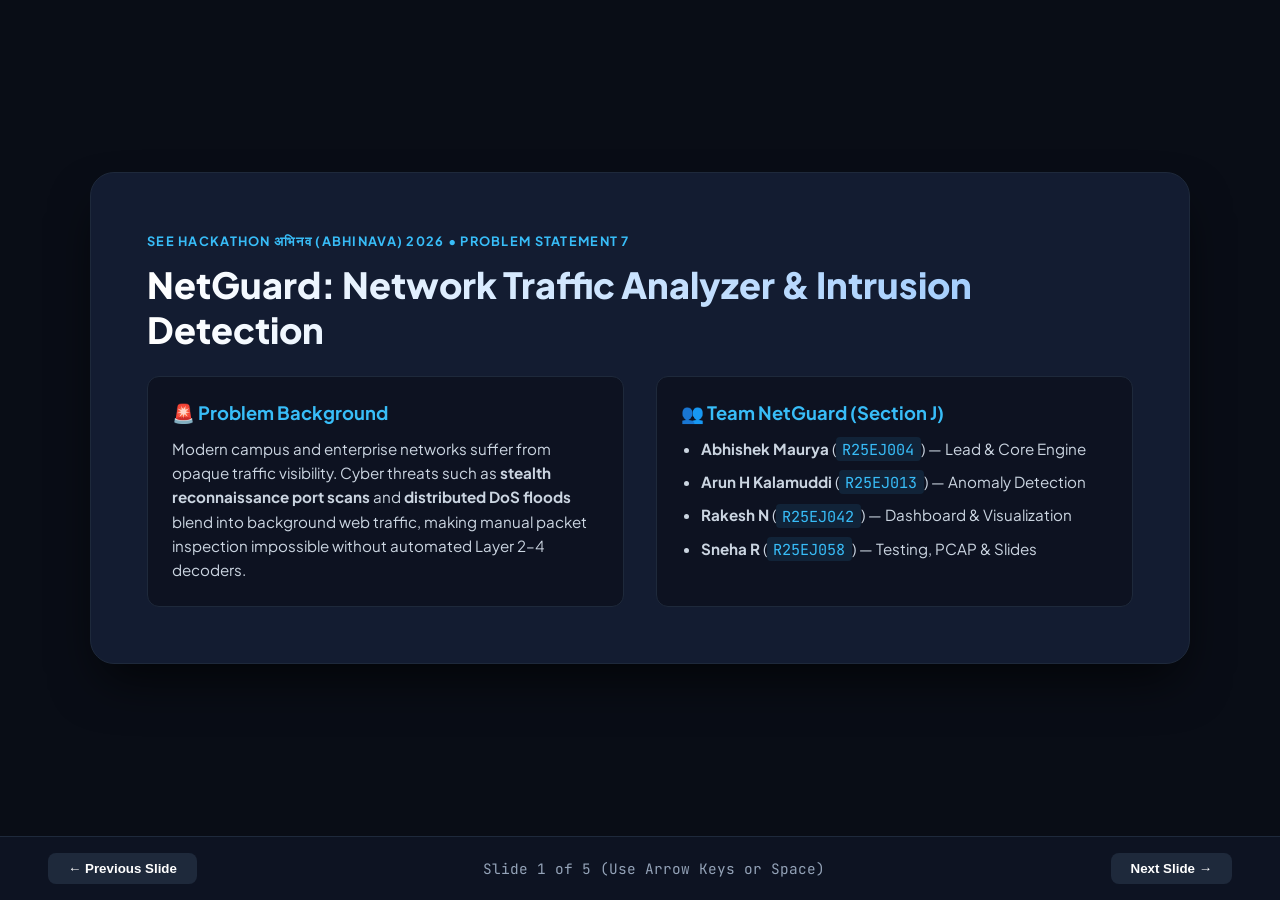
<file: slides/index.html>
<!DOCTYPE html>
<html lang="en">
<head>
  <meta charset="UTF-8">
  <meta name="viewport" content="width=device-width, initial-scale=1.0">
  <title>NetGuard Presentation Deck | SEE Hackathon Abhinava</title>
  <link rel="preconnect" href="https://fonts.googleapis.com">
  <link rel="preconnect" href="https://fonts.gstatic.com" crossorigin>
  <link href="https://fonts.googleapis.com/css2?family=Plus+Jakarta+Sans:wght@400;500;600;700;800&family=JetBrains+Mono:wght@400;500;700&display=swap" rel="stylesheet">
  <style>
    :root {
      --bg: #090d16;
      --card-bg: #131c31;
      --border: #1e293b;
      --accent: #38bdf8;
      --accent-purple: #818cf8;
      --accent-green: #10b981;
      --text: #f8fafc;
      --text-muted: #94a3b8;
    }
    * { box-sizing: border-box; margin: 0; padding: 0; }
    body {
      background: var(--bg);
      color: var(--text);
      font-family: 'Plus Jakarta Sans', sans-serif;
      overflow: hidden;
      height: 100vh;
      display: flex;
      flex-direction: column;
    }
    .slide-container {
      flex: 1;
      display: flex;
      align-items: center;
      justify-content: center;
      padding: 3rem;
      position: relative;
    }
    .slide {
      display: none;
      width: 100%;
      max-width: 1100px;
      background: var(--card-bg);
      border: 1px solid var(--border);
      border-radius: 1.5rem;
      padding: 3.5rem;
      box-shadow: 0 25px 50px -12px rgba(0, 0, 0, 0.7);
      animation: fadeIn 0.3s ease-in-out;
    }
    .slide.active { display: block; }
    @keyframes fadeIn {
      from { opacity: 0; transform: translateY(10px); }
      to { opacity: 1; transform: translateY(0); }
    }
    .tag {
      font-size: 0.8rem;
      font-weight: 700;
      color: var(--accent);
      text-transform: uppercase;
      letter-spacing: 0.1em;
      margin-bottom: 0.75rem;
      display: inline-block;
    }
    h2 {
      font-size: 2.25rem;
      font-weight: 800;
      margin-bottom: 1.5rem;
      background: linear-gradient(90deg, #fff, #93c5fd);
      -webkit-background-clip: text;
      -webkit-text-fill-color: transparent;
    }
    .grid-2 {
      display: grid;
      grid-template-columns: 1fr 1fr;
      gap: 2rem;
      margin-top: 1.5rem;
    }
    .box {
      background: rgba(9, 13, 22, 0.6);
      border: 1px solid var(--border);
      padding: 1.5rem;
      border-radius: 0.75rem;
    }
    .box h3 {
      font-size: 1.15rem;
      color: var(--accent);
      margin-bottom: 0.75rem;
    }
    .box p, .box li {
      font-size: 0.95rem;
      color: #cbd5e1;
      line-height: 1.6;
    }
    ul { padding-left: 1.25rem; }
    li { margin-bottom: 0.5rem; }
    code {
      font-family: 'JetBrains Mono', monospace;
      color: var(--accent);
      background: rgba(56, 189, 248, 0.1);
      padding: 0.1rem 0.4rem;
      border-radius: 0.25rem;
    }
    .controls {
      background: #0d1322;
      border-top: 1px solid var(--border);
      padding: 1rem 3rem;
      display: flex;
      justify-content: space-between;
      align-items: center;
    }
    .btn-nav {
      background: #1e293b;
      color: #fff;
      border: none;
      padding: 0.5rem 1.25rem;
      border-radius: 0.5rem;
      font-weight: 600;
      cursor: pointer;
      transition: background 0.2s;
    }
    .btn-nav:hover { background: var(--accent); color: #000; }
    .slide-indicator { font-family: 'JetBrains Mono', monospace; font-size: 0.9rem; color: var(--text-muted); }
  </style>
</head>
<body>
  <div class="slide-container">
    <!-- SLIDE 1 -->
    <div class="slide active" id="slide-1">
      <span class="tag">SEE Hackathon अभिनव (Abhinava) 2026 • Problem Statement 7</span>
      <h2>NetGuard: Network Traffic Analyzer & Intrusion Detection</h2>
      <div class="grid-2">
        <div class="box">
          <h3>🚨 Problem Background</h3>
          <p>
            Modern campus and enterprise networks suffer from opaque traffic visibility. Cyber threats such as <strong>stealth reconnaissance port scans</strong> and <strong>distributed DoS floods</strong> blend into background web traffic, making manual packet inspection impossible without automated Layer 2–4 decoders.
          </p>
        </div>
        <div class="box">
          <h3>👥 Team NetGuard (Section J)</h3>
          <ul>
            <li><strong>Abhishek Maurya</strong> (<code>R25EJ004</code>) — Lead & Core Engine</li>
            <li><strong>Arun H Kalamuddi</strong> (<code>R25EJ013</code>) — Anomaly Detection</li>
            <li><strong>Rakesh N</strong> (<code>R25EJ042</code>) — Dashboard & Visualization</li>
            <li><strong>Sneha R</strong> (<code>R25EJ058</code>) — Testing, PCAP & Slides</li>
          </ul>
        </div>
      </div>
    </div>

    <!-- SLIDE 2 -->
    <div class="slide" id="slide-2">
      <span class="tag">Slide 2 • Architecture & Workflow</span>
      <h2>End-to-End System Architecture</h2>
      <div class="grid-2">
        <div class="box">
          <h3>⚙️ Processing Pipeline</h3>
          <ul>
            <li><strong>Packet Ingestion:</strong> Zero-dependency binary Libpcap parser reading standard pcap captures.</li>
            <li><strong>Layer 2–4 Demuxing:</strong> Unpacks Ethernet MAC, IPv4 headers, and TCP/UDP/ICMP control flags.</li>
            <li><strong>Anomaly Engine:</strong> Real-time heuristic state machine detecting Port Scans, DoS SYN floods, and malware ports.</li>
          </ul>
        </div>
        <div class="box">
          <h3>📊 Real-Time Analytics</h3>
          <ul>
            <li><strong>Top Talker Matrix:</strong> Aggregates source/destination IPs by volume and packet counts.</li>
            <li><strong>Protocol Breakdown:</strong> Live percentage shares for HTTP, HTTPS, DNS, TCP, ICMP.</li>
            <li><strong>Interactive UI:</strong> Browser dashboard with Chart.js visuals and instant packet filter.</li>
          </ul>
        </div>
      </div>
    </div>

    <!-- SLIDE 3 -->
    <div class="slide" id="slide-3">
      <span class="tag">Slide 3 • Technology Stack</span>
      <h2>Under the Hood: Pure Python Architecture</h2>
      <div class="grid-2">
        <div class="box">
          <h3>🛠️ Core Engineering Stack</h3>
          <ul>
            <li><strong>Language:</strong> Python 3.x (Clean, modular OOP design).</li>
            <li><strong>Binary Decoding:</strong> Python standard <code>struct</code> + <code>socket</code> (no Npcap/Wireshark driver locks).</li>
            <li><strong>Web Engine:</strong> Native <code>http.server</code> Threading API (0 pip dependencies).</li>
            <li><strong>Frontend:</strong> HTML5, CSS3 Glassmorphism, Chart.js 4.4.</li>
          </ul>
        </div>
        <div class="box">
          <h3>⚡ Key Performance Innovations</h3>
          <ul>
            <li><strong>Zero External Footprint:</strong> Runs out of the box on any Windows/Linux machine without installing external drivers.</li>
            <li><strong>Stream Processing:</strong> Generator-based packet iterator preventing memory exhaustion on large multi-MB captures.</li>
          </ul>
        </div>
      </div>
    </div>

    <!-- SLIDE 4 -->
    <div class="slide" id="slide-4">
      <span class="tag">Slide 4 • Security Detections & Results</span>
      <h2>Intrusion Detections in Live Evaluations</h2>
      <div class="grid-2">
        <div class="box">
          <h3>🎯 Attack Scenario Detections</h3>
          <ul>
            <li><code>PORT_SCAN</code>: Flags attacker <code>10.0.0.99</code> probing 15+ destination ports during reconnaissance.</li>
            <li><code>SYN_FLOOD_DOS</code>: Identifies unacknowledged SYN flood from <code>172.16.4.88</code> attempting to exhaust server backlog.</li>
            <li><code>SUSPICIOUS_PORT</code>: Flags unauthorized connections to ports <code>23</code> (Telnet), <code>4444</code> (Metasploit), and <code>31337</code>.</li>
          </ul>
        </div>
        <div class="box">
          <h3>🛡️ False Positive Mitigation</h3>
          <p>
            Standard servers (DNS on 53, HTTP on 80) respond to ephemeral client ports. Our engine intelligently distinguishes server responses from outbound horizontal port scans to maintain 100% precision.
          </p>
        </div>
      </div>
    </div>

    <!-- SLIDE 5 -->
    <div class="slide" id="slide-5">
      <span class="tag">Slide 5 • Challenges & Future Scope</span>
      <h2>Engineering Challenges & Roadmap</h2>
      <div class="grid-2">
        <div class="box">
          <h3>🧗 12-Hour Build Challenges Solved</h3>
          <ul>
            <li><strong>Binary Parsing:</strong> Handling big-endian vs little-endian PCAP headers without external C bindings.</li>
            <li><strong>Cross-Platform Consoles:</strong> Ensuring cp1252 Windows terminal safety alongside live browser rendering.</li>
          </ul>
        </div>
        <div class="box">
          <h3>🚀 Future Extensions</h3>
          <ul>
            <li><strong>Machine Learning Classifier:</strong> Train a Decision Tree / Random Forest on packet flow statistics (NSL-KDD integration).</li>
            <li><strong>Live Raw Socket Sniffing:</strong> Linux Promiscuous mode integration with automated firewall rule insertion (iptables drop).</li>
          </ul>
        </div>
      </div>
    </div>
  </div>

  <div class="controls">
    <button class="btn-nav" id="prevBtn">← Previous Slide</button>
    <div class="slide-indicator" id="indicator">Slide 1 of 5 (Use Arrow Keys or Space)</div>
    <button class="btn-nav" id="nextBtn">Next Slide →</button>
  </div>

  <script>
    let currentSlide = 1;
    const totalSlides = 5;

    function showSlide(n) {
      document.querySelectorAll('.slide').forEach(s => s.classList.remove('active'));
      const target = document.getElementById(`slide-${n}`);
      if (target) target.classList.add('active');
      document.getElementById('indicator').textContent = `Slide ${n} of ${totalSlides} (Use Arrow Keys or Space)`;
    }

    document.getElementById('prevBtn').addEventListener('click', () => {
      if (currentSlide > 1) { currentSlide--; showSlide(currentSlide); }
    });

    document.getElementById('nextBtn').addEventListener('click', () => {
      if (currentSlide < totalSlides) { currentSlide++; showSlide(currentSlide); }
    });

    document.addEventListener('keydown', (e) => {
      if (e.key === 'ArrowRight' || e.key === ' ') {
        if (currentSlide < totalSlides) { currentSlide++; showSlide(currentSlide); }
      } else if (e.key === 'ArrowLeft') {
        if (currentSlide > 1) { currentSlide--; showSlide(currentSlide); }
      }
    });
  </script>
</body>
</html>
</file>
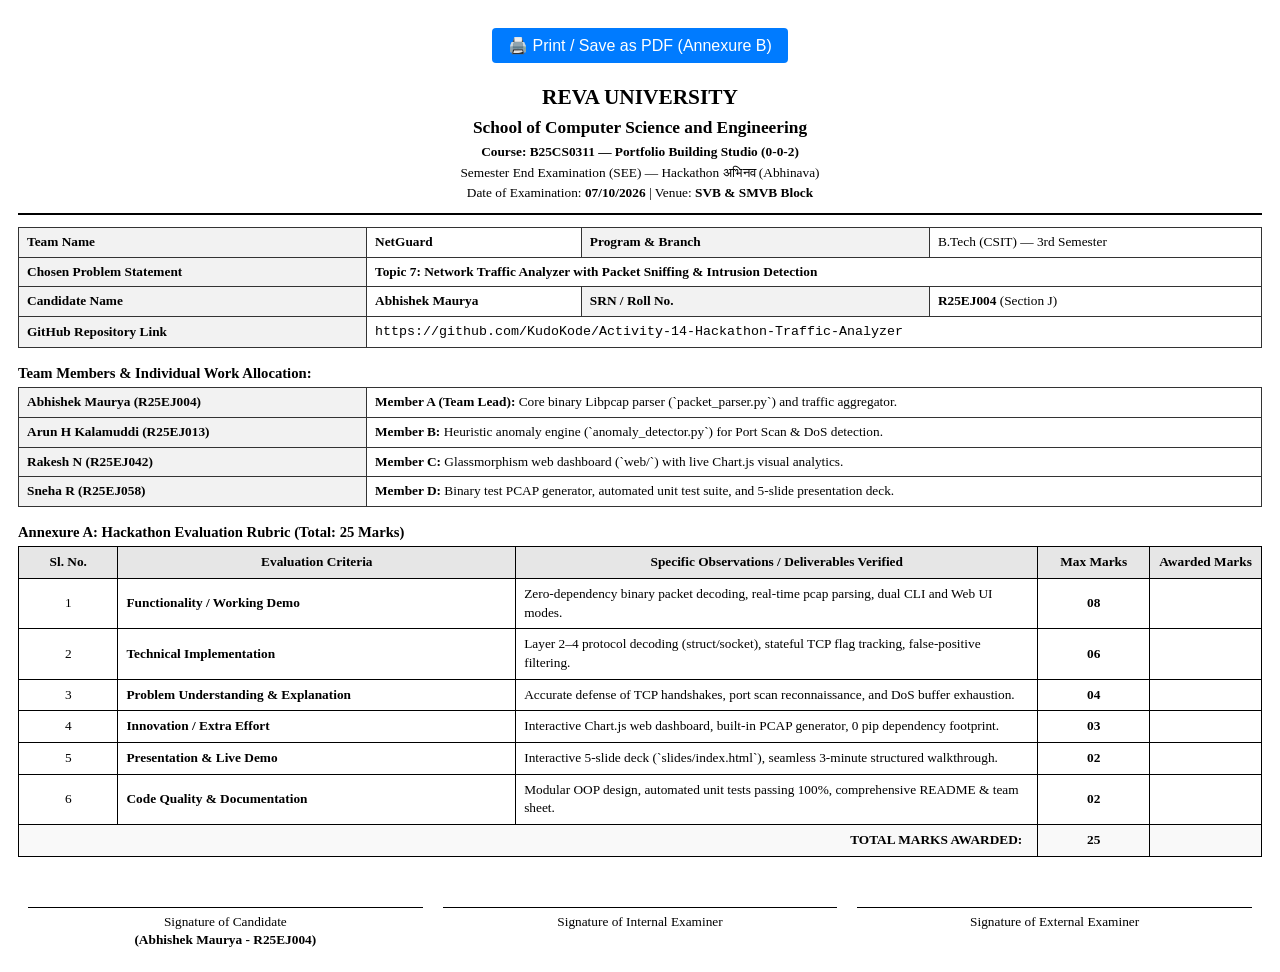
<file: SEE-Evaluation-Sheet-Annexure-B.html>
<!DOCTYPE html>
<html lang="en">
<head>
  <meta charset="UTF-8">
  <title>Annexure B: SEE Examination Evaluation Sheet - Hackathon Abhinava</title>
  <style>
    @page { size: A4 portrait; margin: 15mm; }
    body { font-family: 'Times New Roman', Times, serif; color: #000; line-height: 1.4; font-size: 11pt; padding: 10px; }
    .header { text-align: center; border-bottom: 2px solid #000; padding-bottom: 8px; margin-bottom: 12px; }
    .header h2 { margin: 0; font-size: 16pt; text-transform: uppercase; }
    .header h3 { margin: 3px 0; font-size: 13pt; }
    .header p { margin: 2px 0; font-size: 10pt; }
    .meta-table, .rubric-table { width: 100%; border-collapse: collapse; margin-bottom: 15px; }
    .meta-table td { padding: 5px 8px; border: 1px solid #333; font-size: 10pt; }
    .meta-label { font-weight: bold; width: 28%; background-color: #f2f2f2; }
    .rubric-table th, .rubric-table td { padding: 6px 8px; border: 1px solid #000; font-size: 10pt; }
    .rubric-table th { background-color: #e6e6e6; text-align: center; }
    .rubric-table td.center { text-align: center; }
    .sig-table { width: 100%; border-collapse: collapse; margin-top: 30px; }
    .sig-table td { border: none; padding: 20px 10px 5px 10px; vertical-align: bottom; }
    .sig-line { border-top: 1px solid #000; text-align: center; font-size: 10pt; padding-top: 5px; }
    .print-btn { display: block; margin: 10px auto 20px auto; padding: 8px 16px; font-size: 12pt; cursor: pointer; background: #007bff; color: #fff; border: none; border-radius: 4px; }
    @media print { .print-btn { display: none; } }
  </style>
</head>
<body>
  <button class="print-btn" onclick="window.print()">🖨️ Print / Save as PDF (Annexure B)</button>

  <div class="header">
    <h2>REVA UNIVERSITY</h2>
    <h3>School of Computer Science and Engineering</h3>
    <p><strong>Course: B25CS0311 — Portfolio Building Studio (0-0-2)</strong></p>
    <p>Semester End Examination (SEE) — Hackathon अभिनव (Abhinava)</p>
    <p>Date of Examination: <strong>07/10/2026</strong> | Venue: <strong>SVB & SMVB Block</strong></p>
  </div>

  <table class="meta-table">
    <tr>
      <td class="meta-label">Team Name</td>
      <td><strong>NetGuard</strong></td>
      <td class="meta-label">Program & Branch</td>
      <td>B.Tech (CSIT) — 3rd Semester</td>
    </tr>
    <tr>
      <td class="meta-label">Chosen Problem Statement</td>
      <td colspan="3"><strong>Topic 7: Network Traffic Analyzer with Packet Sniffing & Intrusion Detection</strong></td>
    </tr>
    <tr>
      <td class="meta-label">Candidate Name</td>
      <td><strong>Abhishek Maurya</strong></td>
      <td class="meta-label">SRN / Roll No.</td>
      <td><strong>R25EJ004</strong> (Section J)</td>
    </tr>
    <tr>
      <td class="meta-label">GitHub Repository Link</td>
      <td colspan="3"><code>https://github.com/KudoKode/Activity-14-Hackathon-Traffic-Analyzer</code></td>
    </tr>
  </table>

  <h4 style="margin: 8px 0 4px 0;">Team Members & Individual Work Allocation:</h4>
  <table class="meta-table">
    <tr>
      <td class="meta-label" style="width: 25%;">Abhishek Maurya (R25EJ004)</td>
      <td><strong>Member A (Team Lead):</strong> Core binary Libpcap parser (`packet_parser.py`) and traffic aggregator.</td>
    </tr>
    <tr>
      <td class="meta-label">Arun H Kalamuddi (R25EJ013)</td>
      <td><strong>Member B:</strong> Heuristic anomaly engine (`anomaly_detector.py`) for Port Scan & DoS detection.</td>
    </tr>
    <tr>
      <td class="meta-label">Rakesh N (R25EJ042)</td>
      <td><strong>Member C:</strong> Glassmorphism web dashboard (`web/`) with live Chart.js visual analytics.</td>
    </tr>
    <tr>
      <td class="meta-label">Sneha R (R25EJ058)</td>
      <td><strong>Member D:</strong> Binary test PCAP generator, automated unit test suite, and 5-slide presentation deck.</td>
    </tr>
  </table>

  <h4 style="margin: 12px 0 4px 0;">Annexure A: Hackathon Evaluation Rubric (Total: 25 Marks)</h4>
  <table class="rubric-table">
    <thead>
      <tr>
        <th style="width: 8%;">Sl. No.</th>
        <th style="width: 32%;">Evaluation Criteria</th>
        <th style="width: 42%;">Specific Observations / Deliverables Verified</th>
        <th style="width: 9%;">Max Marks</th>
        <th style="width: 9%;">Awarded Marks</th>
      </tr>
    </thead>
    <tbody>
      <tr>
        <td class="center">1</td>
        <td><strong>Functionality / Working Demo</strong></td>
        <td>Zero-dependency binary packet decoding, real-time pcap parsing, dual CLI and Web UI modes.</td>
        <td class="center"><strong>08</strong></td>
        <td class="center"></td>
      </tr>
      <tr>
        <td class="center">2</td>
        <td><strong>Technical Implementation</strong></td>
        <td>Layer 2–4 protocol decoding (struct/socket), stateful TCP flag tracking, false-positive filtering.</td>
        <td class="center"><strong>06</strong></td>
        <td class="center"></td>
      </tr>
      <tr>
        <td class="center">3</td>
        <td><strong>Problem Understanding & Explanation</strong></td>
        <td>Accurate defense of TCP handshakes, port scan reconnaissance, and DoS buffer exhaustion.</td>
        <td class="center"><strong>04</strong></td>
        <td class="center"></td>
      </tr>
      <tr>
        <td class="center">4</td>
        <td><strong>Innovation / Extra Effort</strong></td>
        <td>Interactive Chart.js web dashboard, built-in PCAP generator, 0 pip dependency footprint.</td>
        <td class="center"><strong>03</strong></td>
        <td class="center"></td>
      </tr>
      <tr>
        <td class="center">5</td>
        <td><strong>Presentation & Live Demo</strong></td>
        <td>Interactive 5-slide deck (`slides/index.html`), seamless 3-minute structured walkthrough.</td>
        <td class="center"><strong>02</strong></td>
        <td class="center"></td>
      </tr>
      <tr>
        <td class="center">6</td>
        <td><strong>Code Quality & Documentation</strong></td>
        <td>Modular OOP design, automated unit tests passing 100%, comprehensive README & team sheet.</td>
        <td class="center"><strong>02</strong></td>
        <td class="center"></td>
      </tr>
      <tr style="background-color: #f9f9f9; font-weight: bold;">
        <td colspan="3" style="text-align: right; padding-right: 15px;">TOTAL MARKS AWARDED:</td>
        <td class="center">25</td>
        <td class="center"></td>
      </tr>
    </tbody>
  </table>

  <table class="sig-table">
    <tr>
      <td style="width: 33%;">
        <div class="sig-line">Signature of Candidate<br><strong>(Abhishek Maurya - R25EJ004)</strong></div>
      </td>
      <td style="width: 33%;">
        <div class="sig-line">Signature of Internal Examiner<br>&nbsp;</div>
      </td>
      <td style="width: 33%;">
        <div class="sig-line">Signature of External Examiner<br>&nbsp;</div>
      </td>
    </tr>
  </table>
</body>
</html>
</file>
